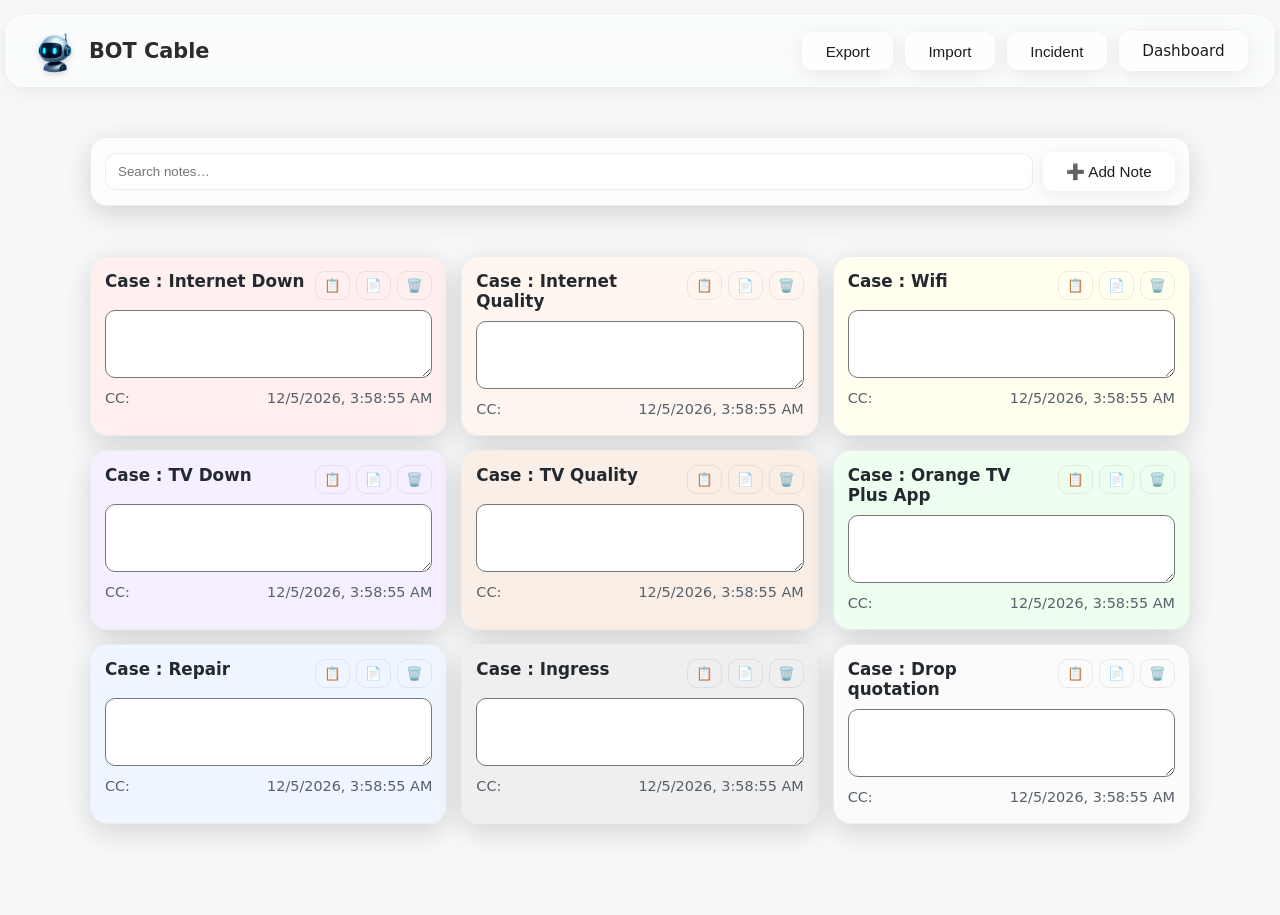
<file: index.html>
<!DOCTYPE html>
<html lang="en">

<head>
  <meta charset="utf-8" />
  <meta name="viewport" content="width=device-width, initial-scale=1" />
  <link rel="icon" type="image/png" href="./images/favicon.png">
  <title>Orange BOT Cable - Asad's Team</title>
  <link rel="stylesheet" href="style.css">
</head>

<body>
  <nav class="navbar glass-nav">
  <div class="nav-left">
    <img src="./images/logo.png" alt="Logo" class="nav-logo" />
    <span class="nav-title">BOT Cable</span>
  </div>
  <div class="nav-right">
    <button id="exportBtn" class="glass-button">Export</button>
    <button id="importBtn" class="glass-button">Import</button>
    <a href="incident.html"><button class="glass-button">Incident</button></a>
    <input type="file" id="importFile" accept="application/json" hidden />
    <a href="dashboard.html" class="glass-link">
      Dashboard
    </a>
  </div>
</nav>

  <div class="wrap">
    <header>
      <div class="controls">
        <input id="search" type="search" placeholder="Search notes…" />
        <button id="showForm" title="Add note" class="glass-button">➕ Add Note</button>
      </div>
    </header>
    <form id="noteForm" autocomplete="off">
      <div class="row">
        <input id="noteCC" placeholder="CC (Customer Code)" />
        <input id="noteTitle" list="presetTitles" placeholder="Case (choose or type…)" required />
      </div>
      <div class="row">
        <textarea id="noteContent" placeholder="Content"></textarea>
      </div>
      <div class="row" style="justify-content:flex-end">
        <button type="submit">Save Note</button>
      </div>
    </form>
    <datalist id="presetTitles"></datalist>

    <main id="notesGrid" aria-live="polite"></main>
  </div>



<!-- Your notes JS remains the same as before -->
<script src="app.js"></script>

</body>

</html>
</file>
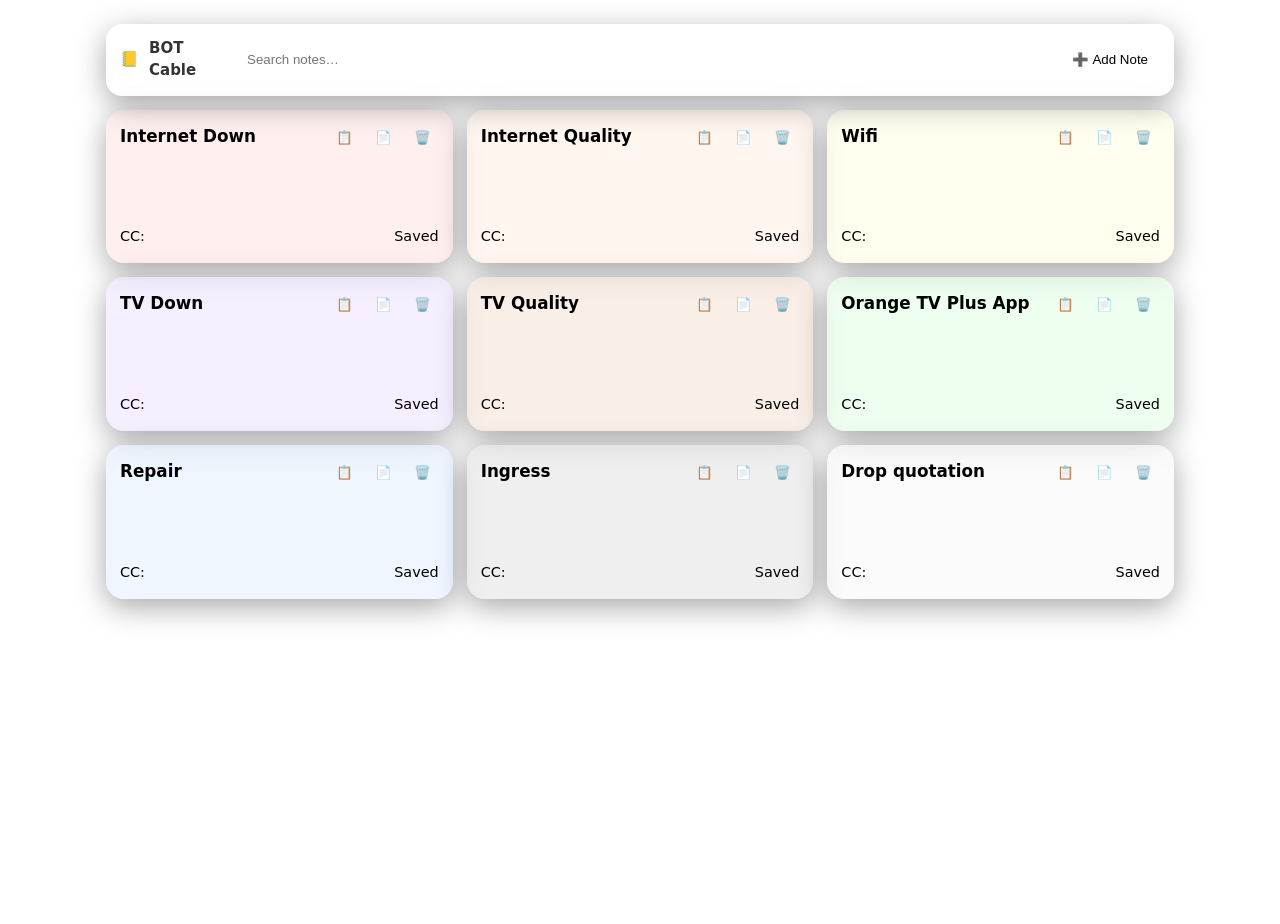
<file: copy.html>
<!DOCTYPE html>
<html lang="en">
<head>
<meta charset="utf-8" />
<meta name="viewport" content="width=device-width, initial-scale=1" />
<title>Orange BOT Cable - Asad's Team</title>
<style>
  :root{
    --shadow: 0 8px 30px rgba(0,0,0,.35);
    --radius: 16px;
    --blur: saturate(160%) blur(10px);
  }
  body.light{
    --bg:#f6f8fa; --panel: rgba(255,255,255,.7); --panel-border: rgba(27,31,36,.08);
    --text:#24292f; --muted:#57606a; --card: rgba(255,255,255,.9); --shadow: 0 8px 24px rgba(140,149,159,.2);
  }
  *{box-sizing:border-box}
  body{
    margin:0;background: radial-gradient(1200px 1200px at 10% -10%, rgba(56,189,248,.08), transparent),
                         radial-gradient(1000px 1000px at 110% 10%, rgba(168,85,247,.08), transparent),
                         var(--bg);
    color:var(--text); font: 15px/1.45 system-ui, -apple-system, Segoe UI, Roboto, Ubuntu, Cantarell, Noto Sans, Arial;
    min-height:100svh;
  }
  .wrap{max-width:1100px;margin:24px auto;padding:0 16px}
  header{
    backdrop-filter: var(--blur); -webkit-backdrop-filter: var(--blur);
    background: var(--panel); border:1px solid var(--panel-border);
    border-radius: var(--radius); box-shadow: var(--shadow);
    padding:14px; display:flex; gap:12px; align-items:center; justify-content:space-between;
    position: sticky; top:16px; z-index: 10;
  }
  .brand{display:flex; gap:10px; align-items:center; font-weight:700}
  .brand span{opacity:.8}
  .controls{display:flex; gap:10px; align-items:center; width: 100%}
  .controls input[type="search"]{
    flex:1; padding:10px 12px; border-radius:10px; border:1px solid var(--panel-border);
    background: var(--card); color:var(--text); outline:none;
  }
  .controls button{
    padding:10px 12px; border-radius:10px; border:1px solid var(--panel-border);
    background: var(--card); color:var(--text); cursor:pointer;
  }
  /* Add form */
  #noteForm{
    display:none; margin:14px 0 0;
    backdrop-filter: var(--blur); -webkit-backdrop-filter: var(--blur);
    background: var(--panel); border:1px solid var(--panel-border);
    border-radius: var(--radius); box-shadow: var(--shadow);
    padding:12px; display:none; gap:10px; flex-wrap:wrap;
  }
  #noteForm .row{display:flex; gap:10px; width:100%; flex-wrap:wrap}
  #noteForm input, #noteForm textarea, #noteForm button{
    padding:10px 12px; border-radius:10px; border:1px solid var(--panel-border);
    background: var(--card); color:var(--text); outline:none;
  }
  #noteTitle{flex:2} #noteCC{flex:1} #noteContent{flex:1 1 100%; min-height:70px; resize:vertical}
  #noteForm button[type="submit"]{background:linear-gradient(180deg,#238636,#1a7f37); border-color:#2ea043; color:#fff}
  /* Grid */
  #notesGrid{display:grid; grid-template-columns: repeat(auto-fill, minmax(260px, 1fr)); gap:14px; margin-top:14px}
  .card{
    background: var(--card); border:1px solid var(--panel-border);
    border-radius: 18px; box-shadow: var(--shadow); padding:14px;
    display:flex; flex-direction:column; gap:10px; min-height:150px; position:relative; overflow:hidden;
  }
  .card::before{content:""; position:absolute; inset:0; background: var(--pastel,#fff3); z-index:0}
  .card > * {position:relative; z-index:1}
  .card .head{display:flex; justify-content:space-between; gap:8px; align-items:flex-start}
  .title{font-weight:700; font-size:1.05rem}
  .actions{display:flex; gap:6px}
  .iconbtn{
    background: transparent; border:1px solid var(--panel-border); color:var(--muted);
    padding:6px 8px; border-radius:10px; cursor:pointer;
  }
  .iconbtn:hover{color:var(--text)}
  .content{min-height:54px; outline:none; border-radius:10px; padding:6px}
  .meta{display:flex; justify-content:space-between; align-items:center; color:var(--muted); font-size:.9rem}
  .cc{display:flex; gap:6px; align-items:center}
  .cc span[contenteditable]{outline: none; padding:2px 6px; border-radius:8px}
  .cc span[contenteditable]:focus{background: rgba(255,255,255,.15)}
  /* Pastel token backgrounds per title */
  .p-internet-down{--pastel:#ffe5e599}
  .p-internet-quality{--pastel:#fff2e599}
  .p-wifi{--pastel:#fffde599}
  .p-tv-down{--pastel:#f0e5ff99}
  .p-tv-quality{--pastel:#f5e5d699}
  .p-orange-tv-plus-app{--pastel:#e5ffe599}
  .p-repair{--pastel:#e5f0ff99}
  .p-ingress{--pastel:#e5e5e599}
  .p-drop-quotation-marks{--pastel:#f9f9f999}
  /* small helpers */
  .muted{color:var(--muted)}
</style>
</head>
<body class="dark">
  <div class="wrap">
    <header>
      <div class="brand">📒 <span>BOT Cable</span></div>
      <div class="controls">
        <input id="search" type="search" placeholder="Search notes…" />
        <button id="showForm" title="Add note">➕ Add Note</button>
      </div>
    </header>

    <form id="noteForm" autocomplete="off">
      <div class="row">
        <input id="noteCC" placeholder="CC (Customer Code)" />
        <input id="noteTitle" list="presetTitles" placeholder="Title (choose or type…)" required />
      </div>
      <div class="row">
        <textarea id="noteContent" placeholder="Content (optional)…"></textarea>
      </div>
      <div class="row" style="justify-content:flex-end">
        <button type="submit">Save Note</button>
      </div>
    </form>
    <datalist id="presetTitles"></datalist>

    <main id="notesGrid" aria-live="polite"></main>
  </div>

<script>
/* ========= Constants & DOM Elements ========= */
const els = {
  grid: document.getElementById("notesGrid"),
  search: document.getElementById("search"),
  showForm: document.getElementById("showForm"),
  form: document.getElementById("noteForm"),
  title: document.getElementById("noteTitle"),
  cc: document.getElementById("noteCC"),
  content: document.getElementById("noteContent"),
  datalist: document.getElementById("presetTitles"),
};

let notes = JSON.parse(localStorage.getItem("notes_v1")) || [];

/* ========= Presets ========= */
const PRESETS = [
  { title: "Internet Down", color: "#ffe5e5", cls: "p-internet-down" },
  { title: "Internet Quality", color: "#fff2e5", cls: "p-internet-quality" },
  { title: "Wifi", color: "#fffde5", cls: "p-wifi" },
  { title: "TV Down", color: "#f0e5ff", cls: "p-tv-down" },
  { title: "TV Quality", color: "#f5e5d6", cls: "p-tv-quality" },
  { title: "Orange TV Plus App", color: "#e5ffe5", cls: "p-orange-tv-plus-app" },
  { title: "Repair", color: "#e5f0ff", cls: "p-repair" },
  { title: "Ingress", color: "#e5e5e5", cls: "p-ingress" },
  { title: "Drop quotation", color: "#f9f9f9", cls: "p-drop-quotation-marks" }
];

// Case-insensitive lookup maps
const COLOR_MAP = Object.fromEntries(PRESETS.map(p => [p.title.toLowerCase(), p.color]));
const CLASS_MAP = Object.fromEntries(PRESETS.map(p => [p.title.toLowerCase(), p.cls]));

/* ========= Utility Functions ========= */
const saveNotes = () => localStorage.setItem("notes_v1", JSON.stringify(notes));

const colorFor = (title = "") => COLOR_MAP[title.toLowerCase()] || "#f9f9f9";
const pastelClassFor = (title = "") => CLASS_MAP[title.toLowerCase()] || "";

/* ========= Seed Defaults on First Run ========= */
if (notes.length === 0) {
  notes = PRESETS.map((p, i) => ({
    id: Date.now() + i,
    title: p.title,
    cc: "",
    content: "",
    color: p.color,
    cls: p.cls,
  }));
  saveNotes();
}

/* ========= Clipboard ========= */
function copyToClipboard(text) {
  navigator.clipboard.writeText(text).then(() => {
    const msg = document.createElement("div");
    msg.textContent = "Copied!";
    Object.assign(msg.style, {
      position: "fixed",
      bottom: "20px",
      right: "20px",
      background: "#238636",
      color: "#fff",
      padding: "8px 14px",
      borderRadius: "10px",
      boxShadow: "0 4px 12px rgba(0,0,0,.3)",
      zIndex: 9999,
      fontSize: "14px",
      transition: "opacity .3s ease",
    });
    document.body.appendChild(msg);
    setTimeout(() => (msg.style.opacity = "0"), 800);
    setTimeout(() => msg.remove(), 1200);
  });
}

/* ========= Render ========= */
function renderNotes(filter = "") {
  els.grid.innerHTML = "";
  const q = filter.trim().toLowerCase();

  notes
    .filter(n => !q || n.title.toLowerCase().includes(q) || (n.content || "").toLowerCase().includes(q))
    .forEach(note => {
      const card = document.createElement("article");
      card.className = `card ${note.cls || pastelClassFor(note.title)}`;
      card.style.setProperty("--pastel", (note.color || colorFor(note.title)) + "99");

      /* Header */
      const head = document.createElement("div");
      head.className = "head";

      const title = Object.assign(document.createElement("div"), {
        className: "title",
        textContent: note.title,
        contentEditable: true,
        spellcheck: false,
        oninput: () => {
          note.title = title.textContent.trim();
          note.color = colorFor(note.title);
          note.cls = pastelClassFor(note.title);
          saveNotes();
          renderNotes(q);
        },
      });

      /* Actions */
      const actions = document.createElement("div");
      actions.className = "actions";

      // 📋 Copy button
      const copyBtn = makeButton("📋", "Copy note", () => {
        const temp = document.createElement("div");
        temp.innerHTML = note.content || "";
        const paragraphs = [...temp.querySelectorAll("p")];
        const contentText = paragraphs.length
          ? paragraphs.map(p => p.textContent.trim()).join("\n")
          : temp.textContent.trim();

        const textToCopy = `Title: ${note.title}\nCC: ${note.cc || "-"}\n\n${contentText}`;
        copyToClipboard(textToCopy);
      });

      // 📄 Duplicate
      const dup = makeButton("📄", "Duplicate", () => duplicateNote(note.id));

      // 🗑️ Delete
      const del = makeButton("🗑️", "Delete", () => {
        if (confirm("Delete this note?")) {
          notes = notes.filter(n => n.id !== note.id);
          saveNotes();
          renderNotes(q);
        }
      });

      actions.append(copyBtn, dup, del);
      head.append(title, actions);

      /* Content */
      const content = Object.assign(document.createElement("div"), {
        className: "content",
        contentEditable: true,
        spellcheck: false,
        innerHTML: note.content || "",
        oninput: () => {
          note.content = content.innerHTML;
          saveNotes();
        },
      });

      /* Meta */
      const meta = document.createElement("div");
      meta.className = "meta";

      const cc = document.createElement("div");
      cc.className = "cc";

      const ccLabel = Object.assign(document.createElement("span"), {
        className: "muted",
        textContent: "CC:",
      });

      const ccVal = Object.assign(document.createElement("span"), {
        contentEditable: true,
        textContent: note.cc || "",
        oninput: () => {
          note.cc = ccVal.textContent.trim();
          saveNotes();
        },
      });

      cc.append(ccLabel, ccVal);
      meta.append(cc, Object.assign(document.createElement("span"), { className: "muted", textContent: "Saved" }));

      card.append(head, content, meta);
      els.grid.appendChild(card);
    });
}

/* ========= Helpers ========= */
function makeButton(icon, title, handler) {
  const btn = document.createElement("button");
  btn.className = "iconbtn";
  btn.title = title;
  btn.textContent = icon;
  btn.onclick = handler;
  return btn;
}

function duplicateNote(id) {
  const orig = notes.find(n => n.id === id);
  if (!orig) return;
  const copy = { ...orig, id: Date.now(), title: `${orig.title} (Copy)` };
  notes.unshift(copy);
  saveNotes();
  renderNotes(els.search.value);
}

/* ========= Form Handling ========= */
els.showForm.addEventListener("click", () => {
  const visible = els.form.style.display === "flex";
  els.form.style.display = visible ? "none" : "flex";
  if (!visible) els.title.focus();
});

els.form.addEventListener("submit", e => {
  e.preventDefault();
  const title = els.title.value.trim();
  if (!title) return;

  const contentHTML = (els.content.value || "")
    .split(/\r?\n/)
    .filter(line => line.trim() !== "")
    .map(line => `<p>${line}</p>`)
    .join("");

  notes.unshift({
    id: Date.now(),
    title,
    cc: els.cc.value.trim(),
    content: contentHTML,
    color: colorFor(title),
    cls: pastelClassFor(title),
  });

  saveNotes();
  renderNotes(els.search.value);
  els.form.reset();
  els.form.style.display = "none";
});

/* ========= Search ========= */
els.search.addEventListener("input", e => renderNotes(e.target.value));

/* ========= Setup Datalist ========= */
PRESETS.forEach(p => {
  const opt = document.createElement("option");
  opt.value = p.title;
  els.datalist.appendChild(opt);
});

/* ========= Boot ========= */
renderNotes();
</script>




</body>
</html>
</file>
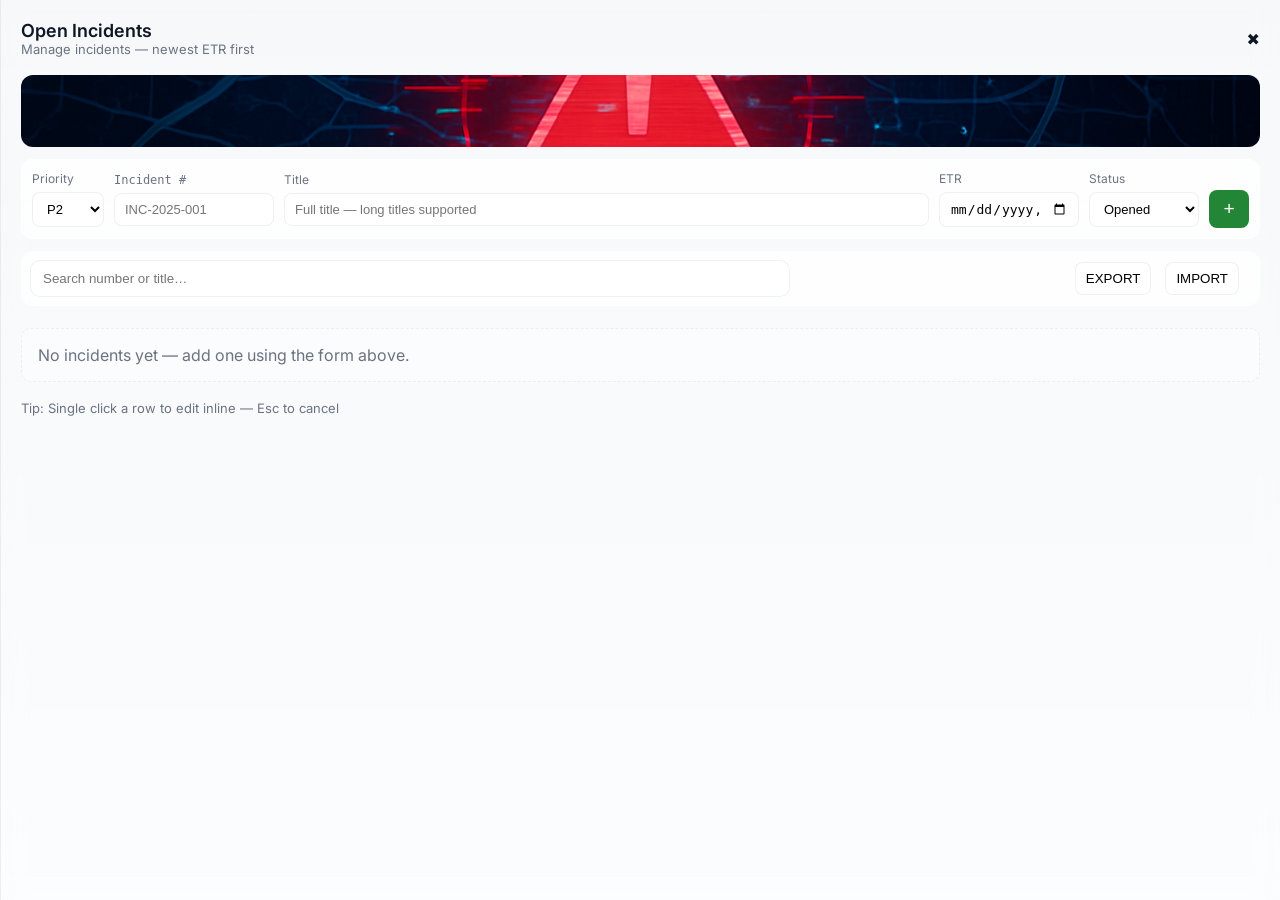
<file: incident.html>
<!doctype html>
<html lang="en">
<head>
<meta charset="utf-8"/>
<meta name="viewport" content="width=device-width,initial-scale=1"/>
<title>Incident Manager</title>
<link rel="stylesheet" href="https://fonts.googleapis.com/css2?family=Inter:wght@300;400;600;700&display=swap">
<link rel="icon" type="image/png" href="./images/favicon.png">
<style>
  :root{
    --bg: rgba(246,248,250,1);
    --panel: rgba(255,255,255,0.55);
    --panel-strong: rgba(255,255,255,0.72);
    --glass-border: rgba(255,255,255,0.55);
    --glass-edge: rgba(2,6,23,0.06);
    --muted:#6b7280;
    --text:#0f1724;
    --accent:#238636;
    --radius:12px;
    --shadow: 0 8px 30px rgba(2,6,23,0.06);
    --glass-blur: blur(12px);
    --prio-p1: rgba(255,224,230,0.45);
    --prio-p2: rgba(255,250,224,0.45);
    --prio-p3: rgba(230,240,255,0.45);
  }

  /* Reset */
  *{box-sizing:border-box}
  html,body{height:100%; margin:0; font-family:Inter,system-ui,-apple-system,"Segoe UI",Roboto,Arial; background:linear-gradient(180deg,#ebeff3 0%,#f8fafc 100%); color:var(--text); -webkit-font-smoothing:antialiased}
  a{color:inherit; text-decoration:none}

  /* Floating open button */
  #openIncidentsBtn{position:fixed; bottom:20px; right:20px; width:56px; height:56px; border-radius:12px; border:none; cursor:pointer; background:linear-gradient(180deg,#fff,#f7f7f7); box-shadow:0 8px 30px rgba(2,6,23,0.08); display:flex; align-items:center; justify-content:center; font-size:22px; z-index:1400}
  #openIncidentsBtn:hover{transform:translateY(-2px)}

  /* Panel */
  #incidentPanel{position:fixed; inset:0; right:-120%; width:100%; height:100vh; padding:20px; background:linear-gradient(180deg, rgba(255,255,255,0.58), rgba(255,255,255,0.5)); backdrop-filter:var(--glass-blur); -webkit-backdrop-filter:var(--glass-blur); border-left:1px solid var(--glass-edge); box-shadow:-12px 0 40px rgba(2,6,23,0.06); transition:right .42s cubic-bezier(.22,.9,.32,1); z-index:1300; display:flex; flex-direction:column; gap:12px; overflow-y:auto; -webkit-overflow-scrolling:touch}
  #incidentPanel.open{right:0}

  .panel-header{display:flex; justify-content:space-between; align-items:center; gap:12px}
  .panel-header h2{margin:0; font-size:18px; font-weight:600}
  .subtitle{font-size:13px; color:var(--muted)}
  #closePanel{background:transparent; border:none; font-size:18px; padding:8px; border-radius:10px; cursor:pointer}
  #closePanel:hover{background:rgba(0,0,0,0.03)}

  .banner{width:100%; height:72px; object-fit:cover; border-radius:12px; display:block; margin-top:6px}

  /* FORM row */
  .form-row{display:flex; gap:10px; align-items:center; background:linear-gradient(180deg, rgba(255,255,255,0.58), rgba(255,255,255,0.5)); border:1px solid var(--glass-border); padding:10px; border-radius:12px; backdrop-filter:blur(8px);}
  .form-field{display:flex; flex-direction:column; gap:6px; min-width:0}
  .form-field label{font-size:12px; color:var(--muted)}

  /* Inputs sizes */
  select, input[type="text"], input[type="datetime-local"]{padding:8px 10px; border-radius:8px; border:1px solid rgba(0,0,0,0.06); background:rgba(255,255,255,0.95); font-size:13px; outline:none}

  .fld-priority{width:72px; flex:0 0 72px}
  .fld-number{width:160px; flex:0 0 160px; font-family:ui-monospace, SFMono-Regular, Menlo, Monaco, "Roboto Mono", monospace}
  .fld-title{flex:1 1 0; min-width:180px}
  .fld-etr{width:140px; flex:0 0 140px}
  .fld-status{width:110px; flex:0 0 110px}
  .form-actions{display:flex; align-items:flex-end}
  .btn{padding:8px 10px; border-radius:8px; border:1px solid rgba(0,0,0,0.06); background:rgba(255,255,255,0.92); cursor:pointer}
  .btn.primary{background:var(--accent); color:#fff; border:none; font-size: larger; margin-top: 20px; width: 40px;}
  .btn.ghost{background:transparent}

  /* Controls */
  .controls{display:flex; gap:12px; align-items:center; justify-content:space-between; padding:8px; border-radius:12px; border:1px solid rgba(255,255,255,0.5); background:linear-gradient(180deg, rgba(255,255,255,0.58), rgba(255,255,255,0.5)); backdrop-filter:blur(8px)}
  .controls .left{display:flex; align-items:center; gap:10px; flex:1}
  #searchInput{padding:10px 12px; border-radius:10px; border:1px solid rgba(0,0,0,0.06); width:100%; max-width:760px}
  .controls .center{display:flex; gap:8px; align-items:center; justify-content:center}
  .controls .right{display:flex; gap:8px; align-items:center}
  #perPage{padding:8px 10px; border-radius:8px}

  /* List */
  .list-wrap{display:flex; flex-direction:column; gap:10px}
  .incident-row{display:flex; gap:12px; align-items:center; padding:10px; border-radius:10px; background:linear-gradient(180deg, rgba(255,255,255,0.6), rgba(255,255,255,0.5)); border:1px solid var(--glass-border); box-shadow:var(--shadow); transition:transform .12s; cursor:default; font-size:13px}
  .incident-row:hover{transform:translateY(-3px)}

   /* Animation */

   /* New incident pop-in animation */
@keyframes rowPop {
  0% { transform: translateY(-6px) scale(.98); opacity: 0; }
  100% { transform: translateY(0) scale(1); opacity: 1; }
}
.incident-row.is-new {
  animation: rowPop 260ms cubic-bezier(.2,.9,.2,1);
}


  .col-prio{flex:0 0 72px; text-align:left; font-weight:500}
  .col-number{flex:0 0 160px; font-family:ui-monospace, Roboto Mono, monospace; font-weight:500; overflow:hidden; text-overflow:ellipsis; white-space:nowrap}
  .col-title{flex:1 1 0; overflow:hidden; text-overflow:ellipsis; white-space:nowrap; font-weight:600}
  .col-etr{flex:0 0 140px; text-align:left; color:var(--muted); white-space:nowrap; font-weight:500}
  .col-status{flex:0 0 110px; display:flex; align-items:center; justify-content:center; height:32px; border-radius:999px; font-weight:600}
  .col-actions{flex:0 0 86px; display:flex; gap:8px; align-items:center; justify-content:flex-end}

  .icon-btn{border:none; background:transparent; cursor:pointer; padding:6px; border-radius:8px; display:inline-flex; align-items:center; justify-content:center}
  .icon-btn:hover{background:rgba(0,0,0,0.04)}

  /* editing */
  .editing{outline:2px solid rgba(35,134,54,0.12); border-radius:8px}
  .edit-input{padding:8px 10px; border-radius:8px; border:1px solid rgba(0,0,0,0.06); background:#fff}

  /* empty */
  .empty{padding:16px; border-radius:10px; color:var(--muted); border:1px dashed rgba(0,0,0,0.06); background:rgba(255,255,255,0.4)}

  /* footer (pagination & info) */
  .panel-footer{display:flex; align-items:center; justify-content:space-between; gap:12px; margin-top:6px}
  .range-info{color:var(--muted); font-size:13px}

  @media (max-width:1000px){.fld-number{width:140px; flex:0 0 140px}.fld-etr{width:130px; flex:0 0 130px}.col-number{flex:0 0 140px}}
  @media (max-width:720px){.form-row{flex-wrap:wrap}.fld-number,.fld-etr,.fld-status{flex:1 1 45%; min-width:140px}.controls{flex-direction:column}}
</style>
</head>
<body>


<aside id="incidentPanel" role="dialog" aria-label="Incidents panel">
  <div class="panel-header">
    <div>
      <h2>Open Incidents</h2>
      <div class="subtitle">Manage incidents — newest ETR first</div>
    </div>
    <div>
      <a href="./index.html">✖</a>
    </div>
  </div>

  <img src="./images/banner.png" alt="banner" class="banner" />

  <!-- FORM: single-line compact -->
  <section aria-label="Add incident">
    <div class="form-row" role="group" aria-label="Incident form row">
      <div class="form-field fld-priority">
        <label for="priority">Priority</label>
        <select id="priority" aria-label="Priority">
          <option value="P1">P1</option>
          <option value="P2" selected>P2</option>
          <option value="P3">P3</option>
        </select>
      </div>

      <div class="form-field fld-number">
        <label for="incidentNumber">Incident #</label>
        <input id="incidentNumber" type="text" placeholder="INC-2025-001" />
      </div>

      <div class="form-field fld-title">
        <label for="incidentTitle">Title</label>
        <input id="incidentTitle" type="text" placeholder="Full title — long titles supported" />
      </div>

      <div class="form-field fld-etr">
        <label for="incidentETR">ETR</label>
        <input id="incidentETR" type="datetime-local" />
      </div>

      <div class="form-field fld-status">
        <label for="incidentStatus">Status</label>
        <select id="incidentStatus">
          <option>Opened</option>
          <option>Investigating</option>
          <option>Closed</option>
        </select>
      </div>

      <div class="form-actions">
        <button class="btn primary" id="addBtn" type="button">+</button>
      </div>
    </div>
  </section>

  <!-- Controls row -->
  <div class="controls" role="search" aria-label="Controls row">
    <div class="left">
      <input id="searchInput" type="search" placeholder="Search number or title…" aria-label="Search incidents" />
    </div>

    <div class="center">
      <button class="btn" id="exportJsonBtn" type="button" title="Export JSON">EXPORT</button>
      <label for="importFile" style="display:inline-block; margin-left:6px;">
        <input id="importFile" type="file" accept=".json" style="display:none">
        <button class="btn" id="importBtn" type="button" title="Import JSON">IMPORT</button>
      </label>
    </div>
    <div class="right">
      <div id="rangeInfo" class="range-info"></div>
    </div>
  </div>

  <!-- List -->
  <section id="listContainer" class="list-wrap" aria-live="polite">
    <div id="incidentList" class="incident-list" role="list"></div>
    <div id="emptyState" class="empty" style="display:none">No incidents yet — add one using the form above.</div>
  </section>

  <!-- footer: pagination & info (fixed after list) -->
  <div class="panel-footer">
  <div style="color:var(--muted);font-size:13px">Tip: Single click a row to edit inline — Esc to cancel</div>
</div>

</aside>

<script>
/* Incidents script (no pagination)
   - Auto-updating countdowns + overdue handling
   - Inline edit, import/export, search, copy, delete
   - Creation date tooltip on hover
   - Mini animation when a new incident is created/imported
*/
(function () {
  const $ = (id) => document.getElementById(id);

  // Elements
  const panel = $('incidentPanel');
  const openBtn = $('openIncidentsBtn');
  const closeBtn = $('closePanel');

  const priorityEl = $('priority');
  const numberInput = $('incidentNumber');
  const titleEl = $('incidentTitle');
  const etrEl = $('incidentETR');
  const statusEl = $('incidentStatus');

  const addBtn = $('addBtn');

  const exportBtn = $('exportJsonBtn');
  const importBtn = $('importBtn');
  const importFile = $('importFile');

  const searchInput = $('searchInput');

  const incidentListEl = $('incidentList');
  const emptyStateEl = $('emptyState');
  const rangeInfoEl = $('rangeInfo');

  // Storage
  const STORAGE_KEY = 'incidents';
  let incidents = JSON.parse(localStorage.getItem(STORAGE_KEY) || '[]');

  // Track overdue state per id
  const overdueMap = new Map();

  // Track "new" rows to animate once
  let flashNewIds = new Set();

  /* --------------------------- Helpers --------------------------- */
  function save() {
    localStorage.setItem(STORAGE_KEY, JSON.stringify(incidents));
  }

  function displayETR(iso) {
    if (!iso) return '';
    try {
      const d = new Date(iso);
      const month = String(d.getMonth() + 1).padStart(2, '0');
      const day = String(d.getDate()).padStart(2, '0');
      const year = d.getFullYear();
      const hours = String(d.getHours()).padStart(2, '0');
      const minutes = String(d.getMinutes()).padStart(2, '0');
      return `${day}/${month}/${year} ${hours}:${minutes}`;
    } catch (e) {
      return iso;
    }
  }

  function displayCreated(iso) {
    if (!iso) return '';
    try {
      const d = new Date(iso);
      const month = String(d.getMonth() + 1).padStart(2, '0');
      const day = String(d.getDate()).padStart(2, '0');
      const year = d.getFullYear();
      const hours = String(d.getHours()).padStart(2, '0');
      const minutes = String(d.getMinutes()).padStart(2, '0');
      return `${day}/${month}/${year} ${hours}:${minutes}`;
    } catch (e) {
      return iso;
    }
  }

  function isOverdue(item) {
    if (!item || !item.etr) return false;
    if (item.status === 'Closed') return false;
    return new Date(item.etr).getTime() < Date.now();
  }

  function getCountdownText(item) {
    if (!item || !item.etr) return '';
    if (item.status === 'Closed') return '';

    const now = Date.now();
    const t = new Date(item.etr).getTime();
    const diff = t - now;

    const abs = Math.abs(diff);
    const minsTotal = Math.floor(abs / 60000);
    const hrs = Math.floor(minsTotal / 60);
    const mins = minsTotal % 60;
    const fmt = hrs > 0 ? `${hrs}h ${mins}m` : `${mins}m`;

    if (diff > 0) {
      if (minsTotal < 1) return 'in less than 1m';
      return `in ${fmt}`;
    }
    if (diff > -60000) return 'NOW';
    return `${fmt} overdue`;
  }

  function toLocalInputValue(iso) {
    if (!iso) return '';
    const dt = new Date(iso);
    return new Date(dt.getTime() - dt.getTimezoneOffset() * 60000)
      .toISOString()
      .slice(0, 16);
  }

  function scrollRowIntoView(row) {
  if (!row) return;
  row.scrollIntoView({
    behavior: 'smooth',
    block: 'nearest'
  });
}


  function normalizeItem(a) {
    return {
      id: a.id || Date.now() + Math.floor(Math.random() * 10000),
      priority: a.priority || 'P2',
      number: a.number || '',
      title: a.title || '',
      etr: a.etr || new Date().toISOString(),
      status: a.status || 'Opened',
      created: a.created || new Date().toISOString(),
    };
  }

  /* --------------------------- Panel open / close --------------------------- */
  if (openBtn) {
    openBtn.addEventListener('click', () => {
      panel.classList.add('open');
      panel.setAttribute('aria-hidden', 'false');
    });
  }

  if (closeBtn) {
    closeBtn.addEventListener('click', (ev) => {
      if (ev && ev.preventDefault) ev.preventDefault();
      panel.classList.remove('open');
      panel.setAttribute('aria-hidden', 'true');
    });

    const a = closeBtn.querySelector && closeBtn.querySelector('a');
    if (a) {
      a.addEventListener('click', (ev) => {
        ev.preventDefault();
        panel.classList.remove('open');
        panel.setAttribute('aria-hidden', 'true');
      });
    }
  }

  /* --------------------------- Add Incident --------------------------- */
  function clearForm() {
    if (priorityEl) priorityEl.value = 'P2';
    if (numberInput) numberInput.value = '';
    if (titleEl) titleEl.value = '';
    if (etrEl) etrEl.value = '';
    if (statusEl) statusEl.value = 'Opened';
  }

  if (addBtn) addBtn.addEventListener('click', addIncident);

  function addIncident() {
    const priority = priorityEl?.value || 'P2';
    const number = numberInput?.value.trim() || '';
    const title = titleEl?.value.trim() || '';
    const etrLocal = etrEl?.value || '';
    const status = statusEl?.value || 'Opened';

    if (!number || !title || !etrLocal) {
      alert('Please fill number, title, and ETR.');
      return;
    }

    const iso = new Date(etrLocal).toISOString();
    const item = {
      id: Date.now() + Math.floor(Math.random() * 10000),
      priority,
      number,
      title,
      etr: iso,
      status,
      created: new Date().toISOString(),
    };

    incidents.push(item);
    flashNewIds.add(String(item.id));
    save();
    overdueMap.set(String(item.id), isOverdue(item));

    // Animate the new row once
    flashNewIds.add(String(item.id));

    renderList();

    // Optional: scroll to top so user sees it immediately (since newest ETR first + overdue first)
    // incidentListEl?.firstElementChild?.scrollIntoView({ behavior: 'smooth', block: 'start' });

    clearForm();
  }

  /* --------------------------- Export / Import --------------------------- */
  if (exportBtn) {
    exportBtn.addEventListener('click', () => {
      if (!incidents.length) {
        alert('No incidents to export');
        return;
      }
      const blob = new Blob([JSON.stringify(incidents, null, 2)], { type: 'application/json' });
      const url = URL.createObjectURL(blob);
      const a = document.createElement('a');
      a.href = url;
      a.download = `incidents-${new Date().toISOString().slice(0, 10)}.json`;
      a.click();
      URL.revokeObjectURL(url);
    });
  }

  if (importBtn) importBtn.addEventListener('click', () => { if (importFile) importFile.click(); });

  if (importFile) {
    importFile.addEventListener('change', async (e) => {
      const f = e.target.files && e.target.files[0];
      if (!f) return;

      try {
        const text = await f.text();
        const parsed = JSON.parse(text);
        if (!Array.isArray(parsed)) {
          alert('Invalid import format');
          importFile.value = '';
          return;
        }

        const normalized = parsed
          .map(normalizeItem)
          .filter((i) => i.number && i.title && i.etr);

        const replace = confirm('Replace current incidents? Cancel will merge.');
        if (replace) {
          incidents = normalized;
        } else {
          normalized.forEach((n) => {
            const exists = incidents.some((i) => i.id === n.id || (i.number === n.number && i.etr === n.etr));
            if (!exists) incidents.push(n);
          });
        }

        // Animate imported rows once
        flashNewIds = new Set(normalized.map((x) => String(x.id)));

        incidents.forEach((it) => overdueMap.set(String(it.id), isOverdue(it)));
        incidents.sort((a, b) => new Date(b.etr) - new Date(a.etr));

        save();
        renderList();

        importFile.value = '';
        alert(`Import successful: ${normalized.length} items.`);
      } catch (err) {
        alert('Import failed: ' + err.message);
        importFile.value = '';
      }
    });
  }

  /* --------------------------- Search --------------------------- */
  if (searchInput) searchInput.addEventListener('input', () => renderList());

  /* --------------------------- Render List (NO pagination) --------------------------- */
  function renderList() {
    // Sort overdue first, then newest ETR
    incidents.sort((a, b) => {
      const aOver = isOverdue(a);
      const bOver = isOverdue(b);
      if (aOver && !bOver) return -1;
      if (bOver && !aOver) return 1;
      return new Date(b.etr) - new Date(a.etr);
    });

    const q = (searchInput?.value || '').trim().toLowerCase();
    const filtered = incidents.filter((i) => {
      if (!q) return true;
      return (i.number + ' ' + i.title + ' ' + i.priority).toLowerCase().includes(q);
    });

    incidentListEl.innerHTML = '';

    if (!filtered.length) {
      emptyStateEl.style.display = 'block';
      if (rangeInfoEl) rangeInfoEl.textContent = '';
      return;
    } else {
      emptyStateEl.style.display = 'none';
    }

    filtered.forEach((item) => {
      const row = document.createElement('div');
      row.className = 'incident-row';
      row.dataset.id = item.id;
      row.tabIndex = 0;

      // Tooltip with creation date
      row.title = item.created ? `Created: ${displayCreated(item.created)}` : '';

      const overdue = isOverdue(item);
      row.style.background = overdue ? 'rgba(255,0,0,0.12)' : '';

      // Mini animation for newly created/imported incidents
      if (flashNewIds.has(String(item.id))) {
      row.classList.add('is-new');
      // auto-scroll to the newly created incident
      requestAnimationFrame(() => scrollRowIntoView(row));
      setTimeout(() => flashNewIds.delete(String(item.id)), 600);
}


      const colPri = document.createElement('div');
      colPri.className = 'col-prio';
      colPri.textContent = item.priority;

      const colNum = document.createElement('div');
      colNum.className = 'col-number';
      colNum.textContent = item.number;

      const colTitle = document.createElement('div');
      colTitle.className = 'col-title';
      colTitle.textContent = item.title;

      const colETR = document.createElement('div');
      colETR.className = 'col-etr';
      const formatted = displayETR(item.etr);
      const countdownText = getCountdownText(item);
      colETR.innerHTML = `<div>${formatted}</div><div class="etr-countdown" style="font-size:11px;color:var(--muted)">${countdownText}</div>`;

      const colStatus = document.createElement('div');
      colStatus.className = 'col-status';
      colStatus.textContent = item.status;

      if (item.status === 'Opened') {
        colStatus.style.color = '#ffffff';
        colStatus.style.background = '#e53935';
      } else if (item.status === 'Investigating') {
        colStatus.style.color = '#ffffff';
        colStatus.style.background = '#fb8c00';
      } else {
        colStatus.style.color = '#ffffff';
        colStatus.style.background = '#43a047';
      }

      const colActions = document.createElement('div');
      colActions.className = 'col-actions';

      const copyBtn = document.createElement('button');
      copyBtn.className = 'icon-btn';
      copyBtn.title = 'Copy';
      copyBtn.innerHTML = '📋';

      const delBtn = document.createElement('button');
      delBtn.className = 'icon-btn';
      delBtn.title = 'Delete';
      delBtn.innerHTML = '❌';

      colActions.appendChild(copyBtn);
      colActions.appendChild(delBtn);

      row.addEventListener('click', (ev) => {
        if (ev.target.closest('.col-actions')) return;
        enterEditMode(row, item);
      });

      row.addEventListener('keydown', (ev) => {
        if (ev.key === 'Enter') {
          ev.preventDefault();
          enterEditMode(row, item);
        }
      });

      copyBtn.addEventListener('click', (ev) => {
        ev.stopPropagation();
        navigator.clipboard
          .writeText(`${item.priority} ${item.number} ${item.title}`)
          .then(() => {
            const prev = copyBtn.innerHTML;
            copyBtn.innerHTML = '✅';
            setTimeout(() => (copyBtn.innerHTML = prev), 700);
          })
          .catch(() => alert('Copy failed'));
      });

      delBtn.addEventListener('click', (ev) => {
        ev.stopPropagation();
        if (!confirm('Delete this incident?')) return;
        const idx = incidents.findIndex((i) => i.id === item.id);
        if (idx > -1) {
          incidents.splice(idx, 1);
          save();
          renderList();
        }
      });

      row.appendChild(colPri);
      row.appendChild(colNum);
      row.appendChild(colTitle);
      row.appendChild(colETR);
      row.appendChild(colStatus);
      row.appendChild(colActions);

      incidentListEl.appendChild(row);
    });

    if (rangeInfoEl) {
      const total = filtered.length;
      rangeInfoEl.textContent = `Showing ${total} incident${total === 1 ? '' : 's'}`;
    }
  }

  /* --------------------------- Inline edit --------------------------- */
  function enterEditMode(row, item) {
    if (row.dataset.edit === '1') return;
    row.dataset.edit = '1';
    row.classList.add('editing');

    const colNum = row.querySelector('.col-number');
    const colTitle = row.querySelector('.col-title');
    const colETR = row.querySelector('.col-etr');
    const colStatus = row.querySelector('.col-status');
    const actions = row.querySelector('.col-actions');

    const inpNum = document.createElement('input');
    inpNum.type = 'text';
    inpNum.className = 'edit-input';
    inpNum.value = item.number;

    const inpTitle = document.createElement('input');
    inpTitle.type = 'text';
    inpTitle.className = 'edit-input';
    inpTitle.value = item.title;
    inpTitle.style.width = '100%';

    const inpETR = document.createElement('input');
    inpETR.type = 'datetime-local';
    inpETR.className = 'edit-input';
    inpETR.value = toLocalInputValue(item.etr);

    const selStatus = document.createElement('select');
    selStatus.className = 'edit-input';
    ['Opened', 'Investigating', 'Closed'].forEach((s) => {
      const o = document.createElement('option');
      o.value = s;
      o.textContent = s;
      if (s === item.status) o.selected = true;
      selStatus.appendChild(o);
    });

    colNum.innerHTML = '';
    colNum.appendChild(inpNum);

    colTitle.innerHTML = '';
    colTitle.appendChild(inpTitle);

    colETR.innerHTML = '';
    colETR.appendChild(inpETR);

    colStatus.innerHTML = '';
    colStatus.appendChild(selStatus);

    const saveBtn = document.createElement('button');
    saveBtn.className = 'icon-btn';
    saveBtn.title = 'Save';
    saveBtn.innerHTML = '✅';

    const cancelBtn = document.createElement('button');
    cancelBtn.className = 'icon-btn';
    cancelBtn.title = 'Cancel';
    cancelBtn.innerHTML = '✖';

    actions.style.visibility = 'visible';
    actions.innerHTML = '';
    actions.appendChild(saveBtn);
    actions.appendChild(cancelBtn);

    saveBtn.onclick = () => {
      const newNum = inpNum.value.trim();
      const newTitle = inpTitle.value.trim();
      const newETRVal = inpETR.value;
      const newStatus = selStatus.value;

      if (!newNum || !newTitle || !newETRVal) {
        alert('Number, Title and ETR required');
        return;
      }

      const iso = new Date(newETRVal).toISOString();
      const idx = incidents.findIndex((x) => x.id === item.id);
      if (idx > -1) {
        incidents[idx] = { ...incidents[idx], number: newNum, title: newTitle, etr: iso, status: newStatus };
        save();
        overdueMap.set(String(item.id), isOverdue(incidents[idx]));
        renderList();
      }
    };

    cancelBtn.onclick = () => renderList();

    const keyHandler = (ev) => {
      if (ev.key === 'Escape') cancelBtn.click();
      else if (ev.key === 'Enter') saveBtn.click();
    };

    row.addEventListener('keydown', keyHandler, { once: true });
    inpNum.focus();
  }

  /* --------------------------- Auto-refresh countdown --------------------------- */
  let tickId = null;

  function startAutoTick() {
    if (tickId) clearInterval(tickId);
    incidents.forEach((it) => overdueMap.set(String(it.id), isOverdue(it)));

    tickId = setInterval(() => {
      const rows = document.querySelectorAll('.incident-row');
      let shouldRerender = false;

      rows.forEach((row) => {
        const id = row.dataset.id;
        const item = incidents.find((i) => String(i.id) === String(id));
        if (!item) return;

        const cd = row.querySelector('.etr-countdown');
        if (cd) cd.textContent = getCountdownText(item);

        const nowOver = isOverdue(item);
        const prevOver = overdueMap.get(String(id));
        if (nowOver !== prevOver) {
          overdueMap.set(String(id), nowOver);
          shouldRerender = true;
        }

        row.style.background = nowOver ? 'rgba(255,0,0,0.12)' : '';
      });

      if (shouldRerender) renderList();
    }, 1000);
  }

  /* --------------------------- Storage sync --------------------------- */
  window.addEventListener('storage', (e) => {
    if (e.key === STORAGE_KEY) {
      try {
        incidents = JSON.parse(localStorage.getItem(STORAGE_KEY) || '[]');
      } catch {
        incidents = [];
      }
      incidents.forEach((it) => overdueMap.set(String(it.id), isOverdue(it)));
      renderList();
    }
  });

  /* --------------------------- Key shortcuts --------------------------- */
  if (numberInput) numberInput.addEventListener('keydown', (e) => { if (e.key === 'Enter') titleEl?.focus(); });
  if (titleEl) titleEl.addEventListener('keydown', (e) => { if (e.key === 'Enter') etrEl?.focus(); });

  /* --------------------------- Init --------------------------- */
  renderList();
  startAutoTick();
})();
</script>


</body>
</html>
</file>
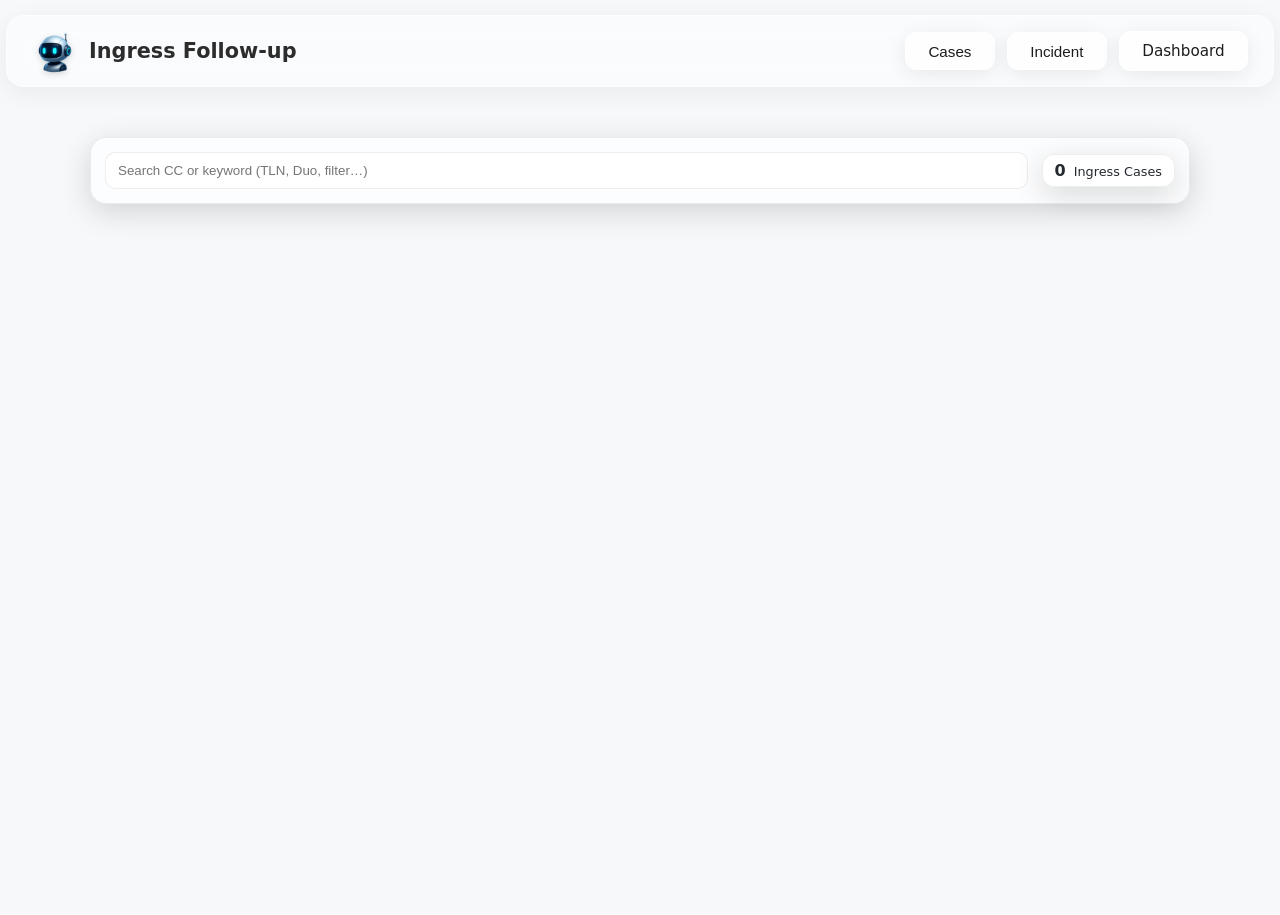
<file: ingress.html>
<!DOCTYPE html>
<html lang="en">
<head>
  <meta charset="utf-8" />
  <meta name="viewport" content="width=device-width, initial-scale=1" />
  <title>Ingress Follow-up</title>

  <link rel="stylesheet" href="style.css">

  <style>
    /* ===============================
       TOOLBAR
    =============================== */
    .ingress-toolbar {
      display: flex;
      align-items: center;
      justify-content: space-between;
      gap: 14px;
    }

    .ingress-counter-card {
      backdrop-filter: var(--blur);
      background: var(--panel);
      border: 1px solid var(--panel-border);
      border-radius: 12px;
      padding: 6px 12px;
      box-shadow: var(--shadow);
      font-size: 0.8rem;
      white-space: nowrap;
    }

    .ingress-counter-card strong {
      font-size: 1rem;
      margin-right: 4px;
    }

    /* ===============================
       LIST
    =============================== */
    .ingress-list {
      margin-top: 18px;
    }

    .ingress-cc {
      padding: 14px 4px;
    }

    .ingress-cc:last-child {
      border-bottom: none;
    }

    /* ===============================
       CC HEADER
    =============================== */
    .ingress-header {
      display: grid;
      grid-template-columns: 1fr auto;
      align-items: center;
      cursor: pointer;
    }

    .ingress-header strong {
      font-size: 1.05rem;
      font-weight: 600;
    }

    .ingress-meta {
      font-size: 0.8rem;
      color: var(--muted);
      white-space: nowrap;
    }

    /* ===============================
       CLEAN TIMELINE
    =============================== */
    .timeline {
      position: relative;
      display: grid;
      grid-template-columns: repeat(7, 1fr);
      align-items: center;
      margin: 8px 0 4px;
    }

    .timeline::before {
      content: "";
      position: absolute;
      left: 0;
      right: 0;
      top: 50%;
      height: 2px;
      background: var(--panel-border);
      transform: translateY(-50%);
    }

    .timeline-step {
      position: relative;
      text-align: center;
      cursor: pointer;
    }

    .timeline-dot {
      width: 8px;
      height: 8px;
      margin: 0 auto;
      border-radius: 50%;
      background: var(--panel-border);
      position: relative;
      z-index: 1;
      transition: all 0.2s ease;
    }

    .timeline-step.done .timeline-dot {
      background: #1a7f37;
    }

    .timeline-step.active .timeline-dot {
      background: #0969da;
      box-shadow: 0 0 0 3px rgba(9,105,218,0.25);
    }

    .timeline-step::after {
      content: attr(data-label);
      position: absolute;
      bottom: -18px;
      left: 50%;
      transform: translateX(-50%);
      font-size: 0.65rem;
      color: var(--muted);
      white-space: nowrap;
      opacity: 0;
      transition: opacity 0.15s ease;
      pointer-events: none;
    }

    .timeline-step:hover::after {
      opacity: 1;
    }

    /* ===============================
       THREAD
    =============================== */
    .ingress-thread {
      margin-left: 10px;
      padding-left: 14px;
      border-left: 2px solid var(--panel-border);
      margin-top: 8px;
      display: none;
    }

    .ingress-cc.open .ingress-thread {
      display: block;
    }

    /* ===============================
       NOTES
    =============================== */
    .ingress-note {
      padding: 10px 0;
    }

    .ingress-note time {
      display: block;
      font-size: 0.72rem;
      color: var(--muted);
      margin-bottom: 3px;
    }

    .ingress-note div {
      line-height: 1.55;
      max-width: 900px;
    }
  </style>
</head>

<body>

<nav class="navbar glass-nav">
  <div class="nav-left">
    <img src="./images/logo.png" class="nav-logo" />
    <span class="nav-title">Ingress Follow-up</span>
  </div>
  <div class="nav-right">
    <a href="index.html"><button class="glass-button">Cases</button></a>
    <a href="incident.html"><button class="glass-button">Incident</button></a>
    <a href="dashboard.html" class="glass-link">Dashboard</a>
  </div>
</nav>

<div class="wrap">

  <header>
    <div class="controls ingress-toolbar">
      <input id="ingressSearch" type="search"
        placeholder="Search CC or keyword (TLN, Duo, filter…)" />
      <div id="ccCounter" class="ingress-counter-card"></div>
    </div>
  </header>

  <div id="ingressList" class="ingress-list"></div>
</div>

<script>
const NOTES_KEY = "notes_v1";
const STATUS_KEY = "ingress_status";

const STATUS_STEPS = [
  "Created",
  "Customer contacted",
  "Duo repair planned",
  "Awaiting TLN/Wyre",
  "Appointment done",
  "Verification pending",
  "Closed"
];

const listEl = document.getElementById("ingressList");
const searchInput = document.getElementById("ingressSearch");
const counterEl = document.getElementById("ccCounter");

function parseDate(v) {
  if (v === null || v === undefined || v === "") return null;
  if (!isNaN(v)) {
    const d = new Date(Number(v));
    return isNaN(d) ? null : d;
  }
  const d = new Date(v);
  return isNaN(d) ? null : d;
}

function loadNotes() {
  return (JSON.parse(localStorage.getItem(NOTES_KEY)) || []).filter(
    n => n && n.cc && n.title &&
    String(n.title).toLowerCase().includes("ingress")
  );
}

function loadStatus() {
  return JSON.parse(localStorage.getItem(STATUS_KEY)) || {};
}

function saveStatus(map) {
  localStorage.setItem(STATUS_KEY, JSON.stringify(map));
}

function render() {
  const notes = loadNotes();
  const statusMap = loadStatus();
  const q = searchInput.value.toLowerCase();

  const grouped = {};
  notes.forEach(n => {
    if (!grouped[n.cc]) grouped[n.cc] = [];
    grouped[n.cc].push(n);
  });

  listEl.innerHTML = "";
  let count = 0;

  Object.entries(grouped).forEach(([cc, thread]) => {
    if (
      q &&
      !cc.toLowerCase().includes(q) &&
      !thread.some(n => n.content.toLowerCase().includes(q))
    ) return;

    count++;

    thread.sort((a,b)=>{
      const da = parseDate(a.createdAt);
      const db = parseDate(b.createdAt);
      if (!da && !db) return 0;
      if (!da) return -1;
      if (!db) return 1;
      return da - db;
    });

    const current = statusMap[cc] ?? 0;

    const ccEl = document.createElement("section");
    ccEl.className = "ingress-cc";

    ccEl.innerHTML = `
      <div class="ingress-header">
        <strong>CC ${cc}</strong>
        <span class="ingress-meta">${thread.length} follow-ups</span>
      </div>

      <div class="timeline">
        ${STATUS_STEPS.map((s,i)=>`
          <div class="timeline-step
            ${i < current ? "done" : ""}
            ${i === current ? "active" : ""}"
            data-step="${i}"
            data-label="${s}">
            <div class="timeline-dot"></div>
          </div>`).join("")}
      </div>

      <div class="ingress-thread">
        ${thread.map(n=>{
          const d = parseDate(n.createdAt);
          return `
            <div class="ingress-note">
              <time>${d ? d.toLocaleString() : ""}</time>
              <div>${n.content.replace(/\n/g,"<br>")}</div>
            </div>`;
        }).join("")}
      </div>
    `;

    ccEl.querySelectorAll(".timeline-step").forEach(step=>{
      step.onclick = e => {
        statusMap[cc] = Number(step.dataset.step);
        saveStatus(statusMap);
        render();
        e.stopPropagation();
      };
    });

    ccEl.querySelector(".ingress-header").onclick =
      () => ccEl.classList.toggle("open");

    listEl.appendChild(ccEl);
  });

  counterEl.innerHTML = `<strong>${count}</strong> Ingress Cases`;
}

searchInput.addEventListener("input", render);
window.addEventListener("storage", render);
render();
</script>

</body>
</html>
</file>
<file: style.css>
:root{
  --shadow: 0 8px 30px rgba(0,0,0,.15);
  --radius: 16px;
  --blur: saturate(160%) blur(10px);
  --bg: #f6f8fa;
  --panel: rgba(255,255,255,.7);
  --panel-border: rgba(27,31,36,.08);
  --text: #24292f;
  --muted: #57606a;
  --card: rgba(255,255,255,.9);
}

/* Body */
body {
  margin: 0;
  min-height: 100vh;
  font-family: system-ui, -apple-system, Segoe UI, Roboto, Ubuntu, Cantarell, Noto Sans, Arial;
  color: var(--text);
  background: #f6f8fa; 
}

/* Wrapper */
.wrap {
  max-width: 1100px;
  margin: 24px auto;
  padding: 0 16px;
}

/* Navbar */

/* --- Glassmorphism Navbar --- */
.glass-nav {
  width: 95%;
  margin: 15px auto;
  padding: 0 25px;

  height: 70px;
  display: flex;
  justify-content: space-between;
  align-items: center;

  background: rgba(255, 255, 255, 0.45);
  border-radius: 18px;
  backdrop-filter: blur(14px) saturate(160%);
  -webkit-backdrop-filter: blur(14px) saturate(160%);

  border: 1px solid rgba(255, 255, 255, 0.55);
  box-shadow: 0 6px 25px rgba(0, 0, 0, 0.06);
}

/* --- Left Section --- */
.nav-left {
  display: flex;
  align-items: center;
  gap: 12px;
}

.nav-logo {
  height: 45px;
  width: 45px;
  object-fit: contain;
  filter: drop-shadow(0 2px 3px rgba(0,0,0,0.15));
  transition: transform 0.25s ease;
}

.nav-logo:hover {
  transform: scale(1.08);
}

.nav-title {
  font-size: 1.3rem;
  font-weight: 600;
  color: #2c2c2c;
}

/* --- Right Section --- */
.nav-right {
  display: flex;
  align-items: center;
  gap: 12px;
}

/* --- Buttons & Link --- */
.glass-button, 
.glass-link {
  display: inline-flex;
  align-items: center;
  justify-content: center;

  padding: 0.6rem 1.4rem;
  font-size: 0.95rem;
  font-weight: 500;

  border-radius: 12px;
  cursor: pointer;
  text-decoration: none;

  background: rgba(255, 255, 255, 0.6);
  color: #1c1c1c;

  border: 1px solid rgba(255, 255, 255, 0.75);
  box-shadow: 0 4px 20px rgba(0, 0, 0, 0.08);

  backdrop-filter: blur(12px);
  transition: all 0.25s ease;
}

/* Hover Effects */
.glass-button:hover, 
.glass-link:hover {
  transform: translateY(-2px);
  background: rgba(103, 121, 255, 0.35);
  border-color: rgba(103, 121, 255, 0.55);
  box-shadow: 0 8px 28px rgba(103, 123, 255, 0.25);
}

/* Header & Controls */
header {
  backdrop-filter: var(--blur);
  background: var(--panel);
  border: 1px solid var(--panel-border);
  border-radius: var(--radius);
  box-shadow: var(--shadow);
  padding: 14px;
  display: flex;
  gap: 12px;
  align-items: center;
  justify-content: space-between;
  margin: 50px 0;
}

.controls {
  display: flex;
  gap: 10px;
  align-items: center;
  width: 100%;
}

.controls input[type="search"] {
  flex: 1;
  padding: 10px 12px;
  border-radius: 10px;
  border: 1px solid var(--panel-border);
  background: var(--card);
  color: var(--text);
  outline: none;
}
  

/* Note Form */
#noteForm {
  display: none;
  margin: 14px 0;
  gap: 10px;
  flex-wrap: wrap;
  backdrop-filter: var(--blur);
  background: var(--panel);
  border: 1px solid var(--panel-border);
  border-radius: var(--radius);
  box-shadow: var(--shadow);
  padding: 12px;
}

#noteForm .row {
  display: flex;
  gap: 10px;
  flex-wrap: wrap;
  width: 100%;
}

#noteForm input,
#noteForm textarea,
#noteForm button {
  padding: 10px 12px;
  border-radius: 10px;
  border: 1px solid var(--panel-border);
  background: var(--card);
  color: var(--text);
  outline: none;
}

#noteTitle { flex: 2; }
#noteCC { flex: 1; }
#noteContent { flex: 1 1 100%; min-height: 70px; resize: vertical; }

#noteForm button[type="submit"] {
  background: linear-gradient(180deg,#238636,#1a7f37);
  border-color: #2ea043;
  color: #fff;
}

/* Notes Grid */
#notesGrid {
  display: grid;
  grid-template-columns: repeat(auto-fill, minmax(300px, 1fr));
  gap: 14px;
  margin-top: 14px;
}

.card {
  background: var(--card);
  border: 1px solid var(--panel-border);
  border-radius: 18px;
  box-shadow: var(--shadow);
  padding: 14px;
  display: flex;
  flex-direction: column;
  gap: 10px;
  min-height: 150px;
  position: relative;
  overflow: hidden;
}

.card::before {
  content: "";
  position: absolute;
  inset: 0;
  background: var(--pastel,#fff3);
  z-index: 0;
}

.card > * {
  position: relative;
  z-index: 1;
}

.card .head {
  display: flex;
  justify-content: space-between;
  gap: 8px;
  align-items: flex-start;
}

.title {
  font-weight: 700;
  font-size: 1.05rem;
}

.actions {
  display: flex;
  gap: 6px;
}

.iconbtn {
  background: transparent;
  border: 1px solid var(--panel-border);
  color: var(--muted);
  padding: 6px 8px;
  border-radius: 10px;
  cursor: pointer;
}

.iconbtn:hover {
  color: var(--text);
}

.content {
  min-height: 54px;
  outline: none;
  border-radius: 10px;
  padding: 6px;
}

.meta {
  display: flex;
  justify-content: space-between;
  align-items: center;
  color: var(--muted);
  font-size: 0.9rem;
}

.cc {
  display: flex;
  gap: 6px;
  align-items: center;
}

.cc span[contenteditable] {
  outline: none;
  padding: 2px 6px;
  border-radius: 8px;
}

.cc span[contenteditable]:focus {
  background: rgba(255,255,255,0.3);
}

/* Pastel card colors */
.p-internet-down { --pastel: #ffe5e599; }
.p-internet-quality { --pastel: #fff2e599; }
.p-wifi { --pastel: #fffde599; }
.p-tv-down { --pastel: #f0e5ff99; }
.p-tv-quality { --pastel: #f5e5d699; }
.p-orange-tv-plus-app { --pastel: #e5ffe599; }
.p-repair { --pastel: #e5f0ff99; }
.p-ingress { --pastel: #e5e5e599; }
.p-drop-quotation-marks { --pastel: #f9f9f999; }

/* Small helpers */
.muted { color: var(--muted); }

/* New note pop-in */
@keyframes notePop {
  0% { transform: translateY(-6px) scale(.98); opacity: 0; }
  100% { transform: translateY(0) scale(1); opacity: 1; }
}
.card.is-new {
  animation: notePop 240ms cubic-bezier(.2,.9,.2,1);
}

/* Warning pulse when content contains "$" */
@keyframes warnPulse {
  0%   { box-shadow: 0 0 0 0 rgba(255, 165, 0, 0.0); }
  50%  { box-shadow: 0 0 0 4px rgba(255, 165, 0, 0.45); }
  100% { box-shadow: 0 0 0 0 rgba(255, 165, 0, 0.0); }
}
.card.has-dollar {
  animation: warnPulse 1100ms ease-in-out infinite;
}
</file>
